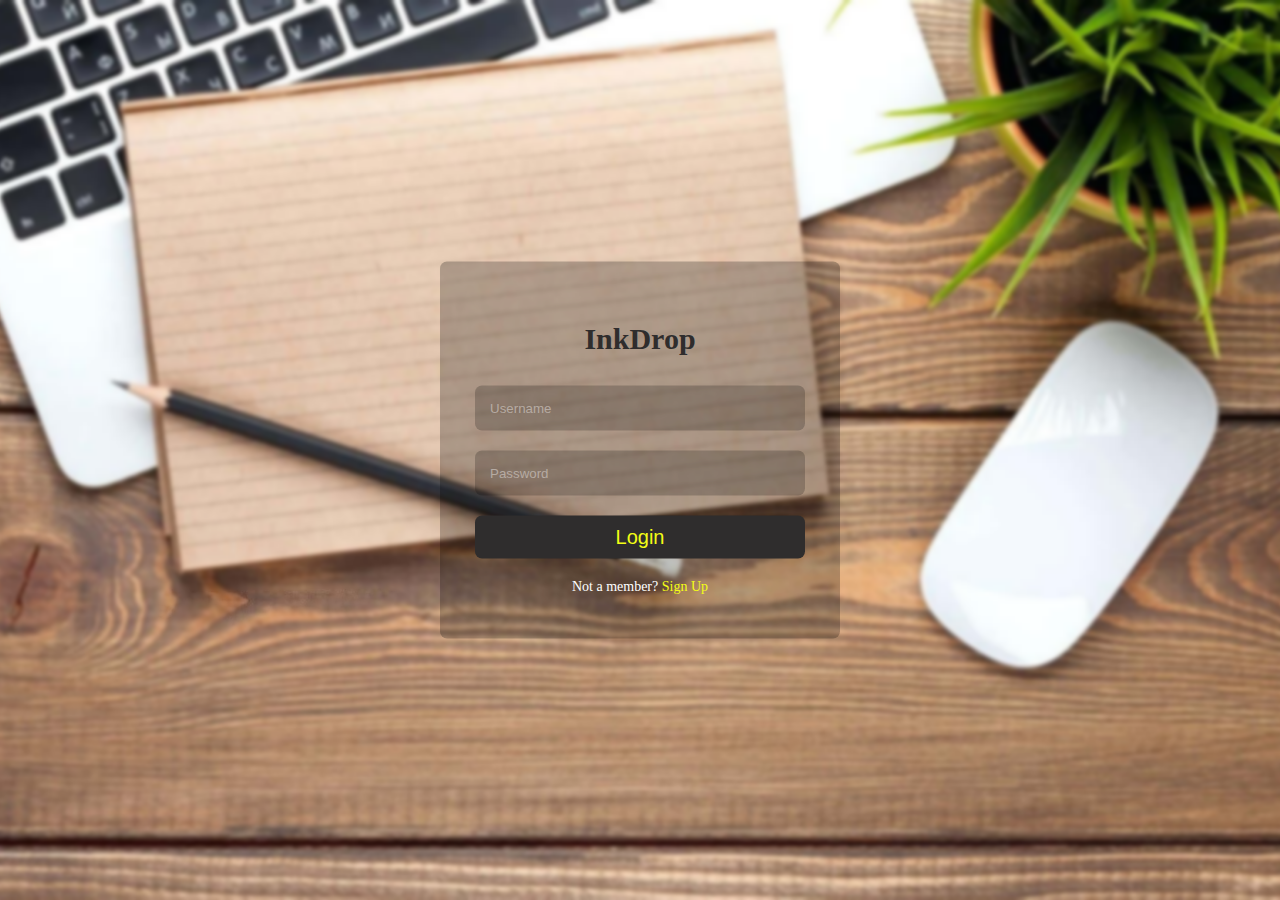
<file: frontend/src/pages/login.html>
<!DOCTYPE html>
<html lang="en">
<head>
    <title>Login | InkDrop</title>
    <meta charset="utf-8">
    <meta name="viewport" content="width=device-width, initial-scale=1, shrink-to-fit=no">
    <meta name="author" content="tonon">
    <link rel="stylesheet" href="../components/fonts.css">
    <link rel="stylesheet" href="../components/form-login-signup.css">
    <link rel="stylesheet" href="https://cdnjs.cloudflare.com/ajax/libs/font-awesome/6.0.0/css/all.min.css">
    <link rel="icon" href="../assets/img/logo-favicon.ico" type="image/x-icon">
</head>
<body>
    <div class="vid-container">
        <div class="inner-container">
            <div class="light">
                <div class="box">
                    <h1>InkDrop</h1>
                    <form>
                        <label>
                            <input type="text" name="username" placeholder="Username" required/>
                        </label>
                        <label>
                            <input type="password" name="password" placeholder="Password" required/>
                        </label>
                        <button type="submit">Login</button>
                    </form>
                    <p>Not a member? <a href="signup.html" class="signup">Sign Up</a></p>
                </div>
            </div>
        </div>
    </div>

    <script type="module" src="../scripts/login.js"></script>
</body>
</html>
</file>
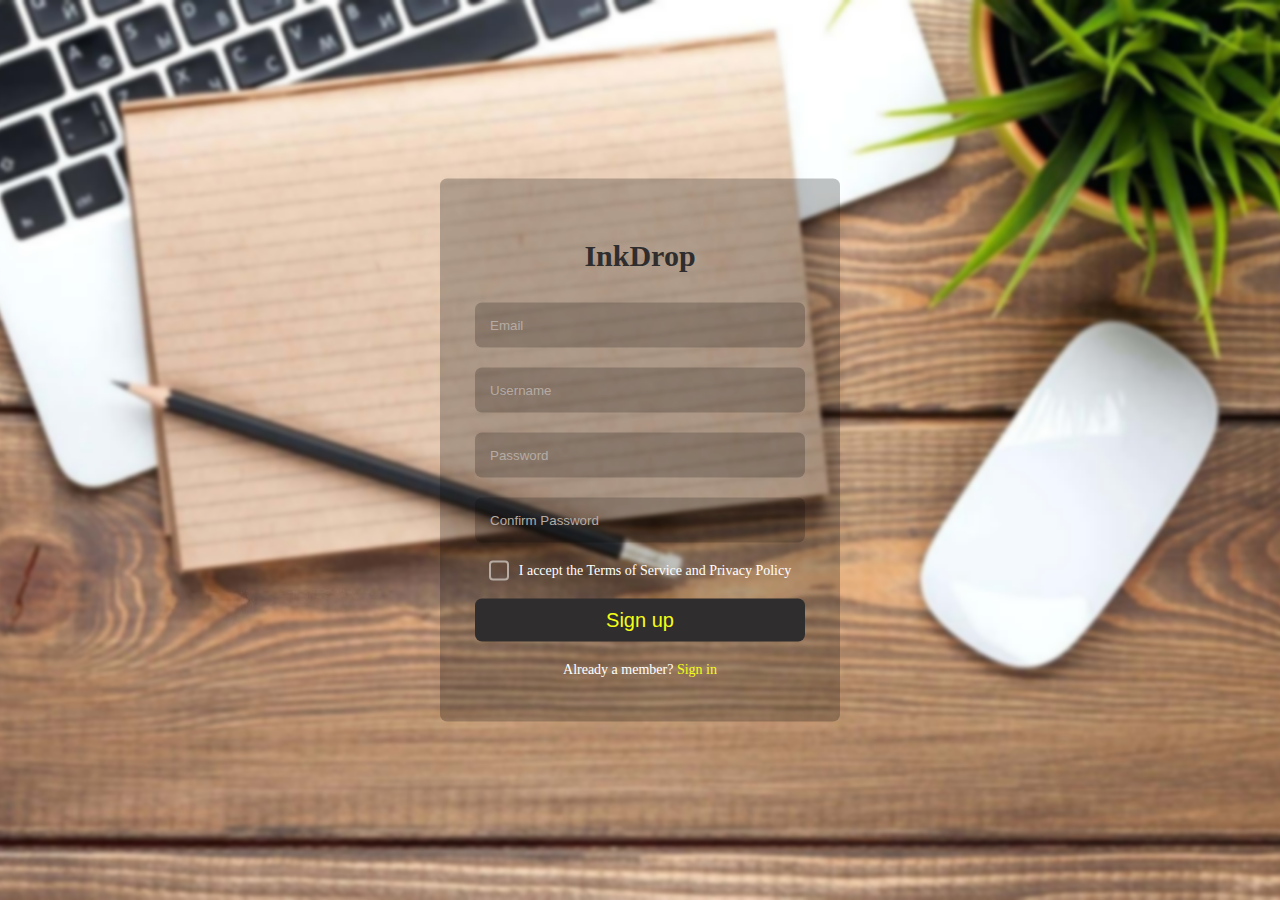
<file: frontend/src/pages/signup.html>
<!DOCTYPE html>
<html lang="en">
<head>
    <title>SignUp | InkDrop</title>
    <meta charset="utf-8">
    <meta name="viewport" content="width=device-width, initial-scale=1, shrink-to-fit=no">
    <meta name="author" content="tonon">
    <link rel="stylesheet" href="../components/fonts.css">
    <link rel="stylesheet" href="../components/form-login-signup.css">
    <link rel="stylesheet" href="https://cdnjs.cloudflare.com/ajax/libs/font-awesome/6.0.0/css/all.min.css">
    <link rel="icon" href="../assets/img/logo-favicon.ico" type="image/x-icon">
</head>
<body>
    <div class="vid-container">
            <div class="inner-container">
                <div class="box">
                    <h1>InkDrop</h1>
                    <form>
                        <label>
                            <input type="email" name="email" placeholder="Email" required/>
                        </label>
                        <label>
                            <input type="text" name="username" placeholder="Username" required/>
                        </label>
                        <label>
                            <input type="password" name="password" placeholder="Password" required/>
                        </label>
                        <label>
                            <input type="password" name="confirm_password" placeholder="Confirm Password" required/>
                        </label>
                        <div class="accept-terms">
                            <input type="checkbox" id="accept_terms" name="accept_terms" required/>
                            <label for="accept_terms">I accept the Terms of Service and Privacy Policy</label>
                        </div>
                        <button type="submit">Sign up</button>
                    </form>
                    <p>Already a member? <a href="login.html" class="login">Sign in</a></p>
                </div>
            </div>
        </div>

    <script src="../utils/same-password.js"></script>
    <script type="module" src="../scripts/signup.js"></script>
</body>
</html>
</file>
<file: frontend/src/components/fonts.css>
.source-code-pro-light {
  font-family: "Source Code Pro", monospace;
  font-optical-sizing: auto;
  font-weight: 300;
  font-style: normal;
}
.source-code-pro-regular {
  font-family: "Source Code Pro", monospace;
  font-optical-sizing: auto;
  font-weight: 400;
  font-style: normal;
}
.source-code-pro-medium {
  font-family: "Source Code Pro", monospace;
  font-optical-sizing: auto;
  font-weight: 500;
  font-style: normal;
}
.source-code-pro-semi {
  font-family: "Source Code Pro", monospace;
  font-optical-sizing: auto;
  font-weight: 600;
  font-style: normal;
}
.source-code-pro-bold {
  font-family: "Source Code Pro", monospace;
  font-optical-sizing: auto;
  font-weight: 700;
  font-style: normal;
}
.source-code-pro-extra {
  font-family: "Source Code Pro", monospace;
  font-optical-sizing: auto;
  font-weight: 800;
  font-style: normal;
}
</file>
<file: frontend/src/components/form-login-signup.css>
body {
    padding: 0;
    margin: 0;
    background: url("../assets/img/wallpaper-blur.png") center/cover fixed;
}

.vid-container {
    position: relative;
    height: 100vh;
    overflow: hidden;
}

.bgvid.back {
    position: fixed;
    right: 0;
    bottom: 0;
    min-width: 100%;
    min-height: 100%;
    width: auto;
    height: auto;
    z-index: -100;
}

.inner {
    position: absolute;
}

.inner-container {
    width: 400px;
    height: 600px;
    position: absolute;
    top: 50%;
    left: 50%;
    transform: translate(-50%, -50%);
    overflow: hidden;
    border-radius: 7px;
}

.box {
    position: absolute;
    height: auto;
    width: 100%;
    color: #fff;
    background: rgba(0, 0, 0, 0.24);
    padding: 30px 0;
    border-radius: 7px;
    top: 50%;
    left: 50%;
    transform: translate(-50%, -50%);
    overflow: hidden;
}

.box form {
    width: 100%;
    max-width: 400px;
    margin: 0 auto;
}

.box h1 {
    text-align: center;
    margin: 30px 0;
    font-size: 30px;
    color: #2f2d2d;
    font-weight: 700;
}

.box input {
    display: block;
    width: 300px;
    margin: 20px auto;
    padding: 15px;
    background: rgba(0, 0, 0, 0.2);
    color: #fff;
    border-radius: 7px;
    border: 0;
}

.accept-terms {
    display: flex;
    align-items: center;
    justify-content: center;
    text-align: center;
    margin-top: 10px;
    font-size: 14px;
}

/*selected checkbox*/
.accept-terms input {
    margin-left: 5px;
    vertical-align: middle;
}

/* Checkbox Styles */
.accept-terms input {
    display: none;
}

.accept-terms label {
    position: relative;
    padding-left: 30px;
    cursor: pointer;
    color: #fff;
}

.accept-terms input + label::before {
    content: '';
    position: absolute;
    left: 0;
    top: 50%;
    transform: translateY(-50%);
    width: 20px;
    height: 20px;
    background-color: transparent;
    border: 2px solid #b6aba3;
    border-radius: 4px;
    box-sizing: border-box;
    transition: background-color 0.2s ease, border-color 0.2s ease;
}

.accept-terms input:checked + label {
    position: relative;
    padding-left: 30px;
    cursor: pointer;
}

.accept-terms input:checked + label::before {
    content: '';
    position: absolute;
    left: 0;
    top: 50%;
    transform: translateY(-50%);
    width: 20px;
    height: 20px;
    background-color: #2f2d2d;
    border: 2px solid #2f2d2d;
    border-radius: 4px;
    box-shadow: 0 0 7px #f3fd15;
    box-sizing: border-box;
    transition: background-color 0.2s ease, border-color 0.2s ease;
}

.accept-terms input:checked + label::after {
    content: '✔';
    position: absolute;
    left: 2.5px;
    top: 47.5%;
    transform: translateY(-50%);
    font-size: 18px;
    color: yellow;
}
/*finish checkbox*/

.login {
    text-decoration: none;
    color: #f3fd15;
}

input::placeholder {
    color: #b6aba3;
}

.signup {
    color: #f3fd15 !important;
    text-decoration: none;
}

.box input:focus,
.box input:active,
.box button:focus,
.box button:active {
    outline: none;
}
.box input:focus {
    background-color: rgba(14, 14, 14, 0.5);
    transition: background-color 0.4s ease;
}

.box button {
    background: #2f2d2d;
    border: 0;
    color: #f3fd15;
    padding: 10px;
    font-size: 20px;
    width: 330px;
    margin: 20px auto;
    display: block;
    cursor: pointer;
    outline: none;
    border-radius: 7px;
    transition: background 0.3s ease, box-shadow 0.3s ease;
}

.box button:hover {
    background: #292525;
    box-shadow: 0 0 15px #f3fd15;
}

.box p {
    font-size: 14px;
    text-align: center;
}

.box p span {
    cursor: pointer;
    color: #666;
}

@media screen and (max-width: 986px) {
    .bgvid {
        height: 100px !important;
    }
}

@media screen and (min-width: 986px) {
    .bgvid.back {
        width: 100%;
    }
}
</file>
